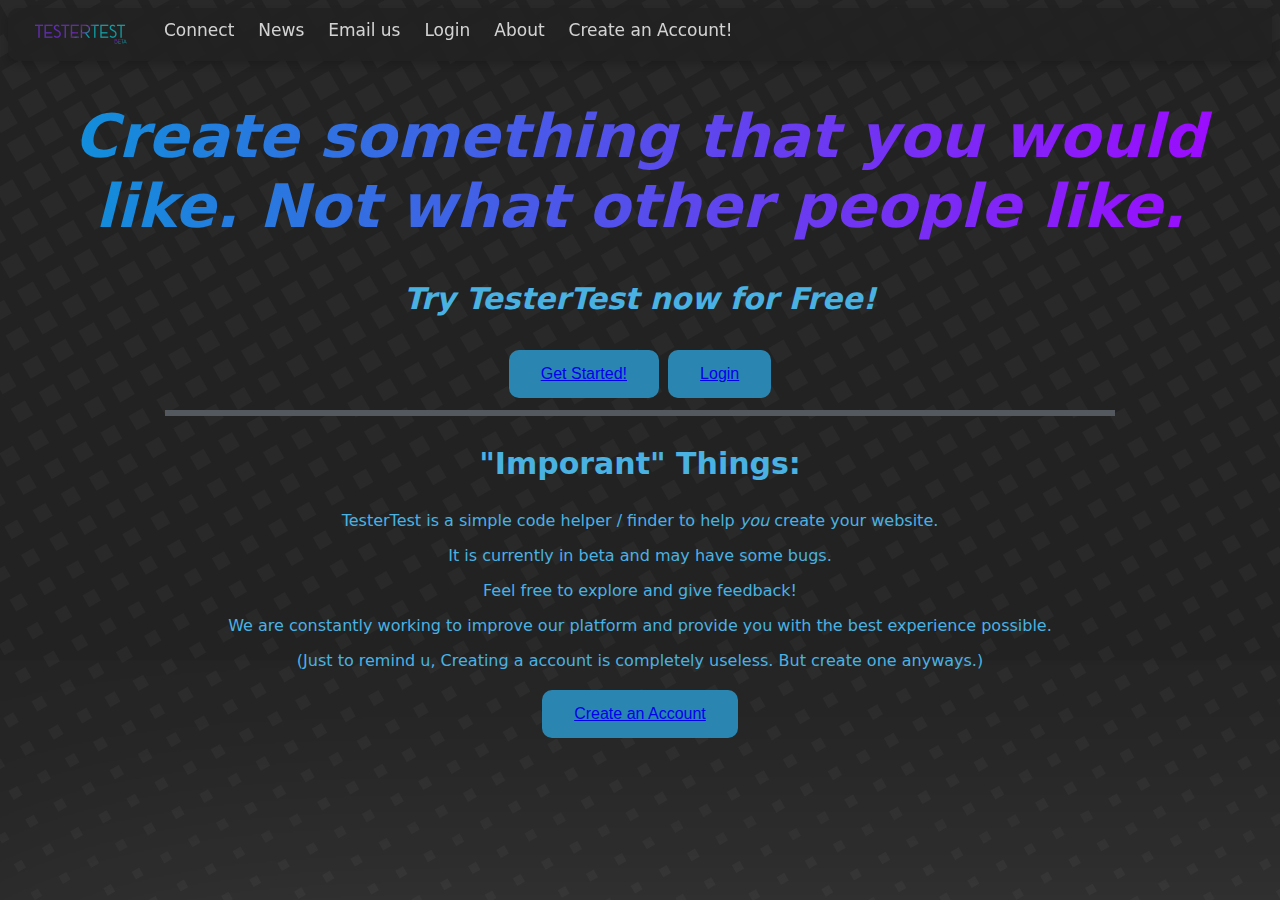
<file: TesterTest/TesterTest/index.html>
<!DOCTYPE html>
<html lang="en">
<head>
    <link rel="stylesheet" href="styles.css">   
    <meta charset="UTF-8">
    <meta name="viewport" content="width=device-width, initial-scale=1.0">
    <title>TesterTest | Home</title>
    <link rel="icon" type="image/x-icon" href="Copy of Tester-Photoroom.png">
   
</head>
<body>
    <div class="navbar">
        <a href="index.html"><img src="TesterTest Logo 2.png" alt="TesterTest Logo" class="logo" width="" height="25"></a>
        <a href="contact.html"><i class="fa fa-fw fa-search"></i> Connect</a> 
        <a href="news.html"><i class="fa fa-fw fa-search"></i> News</a> 
        <a href="mailto:thesharkstudioss@gmail.com"><i class="fa fa-fw fa-envelope"></i> Email us</a> 
        <a href="login.html"><i class="fa fa-fw fa-user"></i> Login</a>
        <a href="about.html"><i class="fa fa-fw fa-user"></i> About</a>
        <a href="signup.html" class="split">Create an Account!</a>
    </div>

    <div class="container">
    <center>
        <em>
    <h1 class="">Create something that <strong><em>you</em></strong> would like. Not what other people like.<h1>
<h3>Try TesterTest now for Free!</h3>
<button class="button1"><a href="signup.html">Get Started!</a></button>
<button class="button1"><a href="login.html">Login</a></button>
</em>
<hr>
<div class="flex-container">
<h3>"Imporant" Things:</h3>

<p class="right">TesterTest is a simple code helper / finder to help <em>you</em> create your website.</p>
<p class="center">It is currently in beta and may have some bugs.</p>
<p class="left">Feel free to explore and give feedback!</p>
<p class="left">We are constantly working to improve our platform and provide you with the best experience possible.</p>
<p>(Just to remind u, Creating a account is completely useless. But create one anyways.)</p>
<button class="button1"><a href="signup.html">Create an Account</a></button>

</center>
</div>
</body>
</html>
</file>
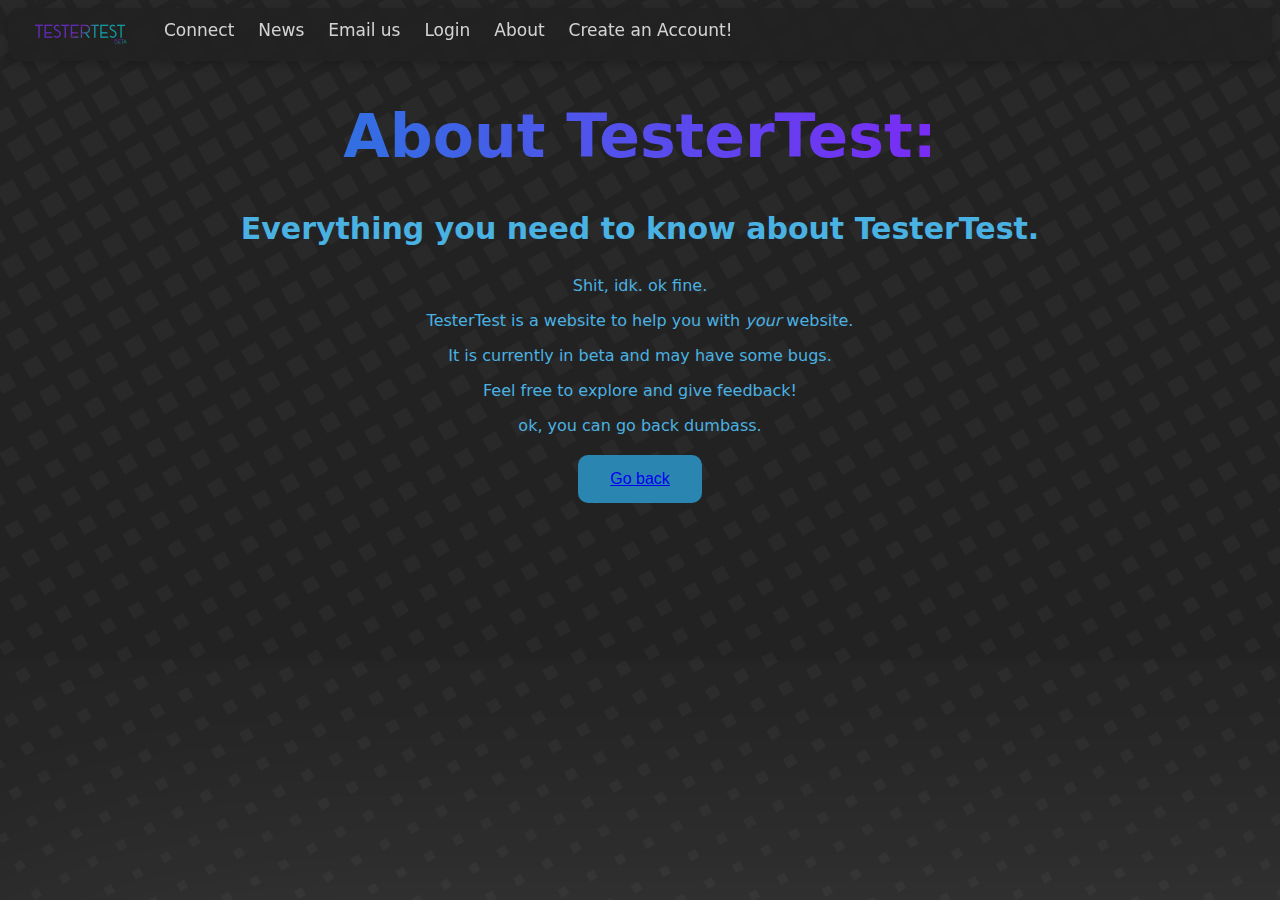
<file: TesterTest/TesterTest/about.html>
<!DOCTYPE html>
<html lang="en">
<head> <link rel="stylesheet" href="styles.css">  
    <meta charset="UTF-8">
    <meta name="viewport" content="width=device-width, initial-scale=1.0">
    <title>TesterTest | About</title>
    <link rel="icon" type="image/x-icon" href="Copy of Tester-Photoroom.png">
</head>
<body>
    <div class="navbar">
        <a href="index.html"><img src="TesterTest Logo 2.png" alt="TesterTest Logo" class="logo" width="" height="25"></a>
        <a href="contact.html"><i class="fa fa-fw fa-search"></i> Connect</a> 
        <a href="news.html"><i class="fa fa-fw fa-search"></i> News</a> 
        <a href="mailto:thesharkstudioss@gmail.com"><i class="fa fa-fw fa-envelope"></i> Email us</a> 
        <a href="login.html"><i class="fa fa-fw fa-user"></i> Login</a>
        <a href="about.html"><i class="fa fa-fw fa-user"></i> About</a>
        <a href="signup.html" class="split">Create an Account!</a>
    </div>

    <center>
        <h1>About TesterTest:</h1>
        <h3>Everything you need to know about TesterTest.</h3>
        <p>Shit, idk. ok fine.</p>
        <p>TesterTest is a website to help you with <em>your</em> website.</p>
        <p>It is currently in beta and may have some bugs.</p>
        <p>Feel free to explore and give feedback!</p>
        <p>ok, you can go back dumbass. </p>
        <p></p>
        <button class="button1"><a href="index.html">Go back</a></button>

    
</body>
</html>
</file>
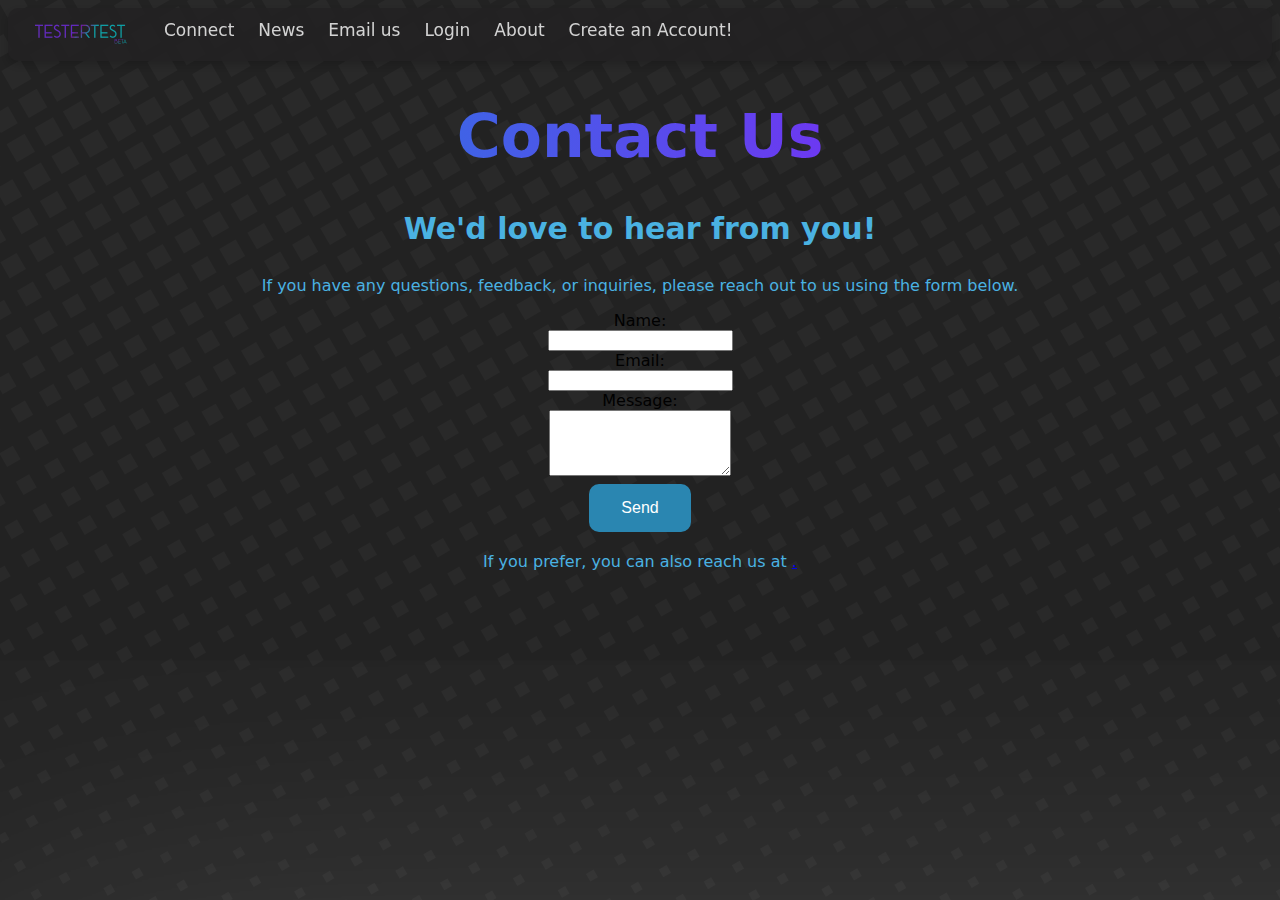
<file: TesterTest/TesterTest/contact.html>
<!DOCTYPE html>
<html lang="en">
<head>
    <link rel="stylesheet" href="styles.css">
    <meta charset="UTF-8">
    <meta name="viewport" content="width=device-width, initial-scale=1.0">
    <title>TesterTest | Contacts</title>
    <link rel="icon" type="image/x-icon" href="Copy of Tester-Photoroom.png">
</head>
<body>
    <div class="navbar">
        <a href="index.html"><img src="TesterTest Logo 2.png" alt="TesterTest Logo" class="logo" width="" height="25"></a>
        <a href="contact.html"><i class="fa fa-fw fa-search"></i> Connect</a> 
        <a href="news.html"><i class="fa fa-fw fa-search"></i> News</a> 
        <a href="mailto:thesharkstudioss@gmail.com"><i class="fa fa-fw fa-envelope"></i> Email us</a> 
        <a href="login.html"><i class="fa fa-fw fa-user"></i> Login</a>
        <a href="about.html"><i class="fa fa-fw fa-user"></i> About</a>
        <a href="signup.html" class="split">Create an Account!</a>
    </div>
    <center>
<h1>Contact Us</h1>
<h3>We'd love to hear from you!</h3>
<p>If you have any questions, feedback, or inquiries, please reach out to us using the form below.</p>
<form action="mailto:thesharkstudioss.gmail.com" method="post" enctype="text/plain">
    <label for="name">Name:</label><br>
    <input type="text" id="name" name="name" required><br>
    <label for="email">Email:</label><br>
    <input type="email" id="email" name="email" required><br>
    <label for="message">Message:</label><br>
    <textarea id="message" name="message" rows="4" required></textarea><br>
    <button type="submit">Send</button>
</form>
<p>If you prefer, you can also reach us at <a href="mailto:thesharkstudioss@gmail.com">.</a></p>
</center>
</body>
</html>
</file>
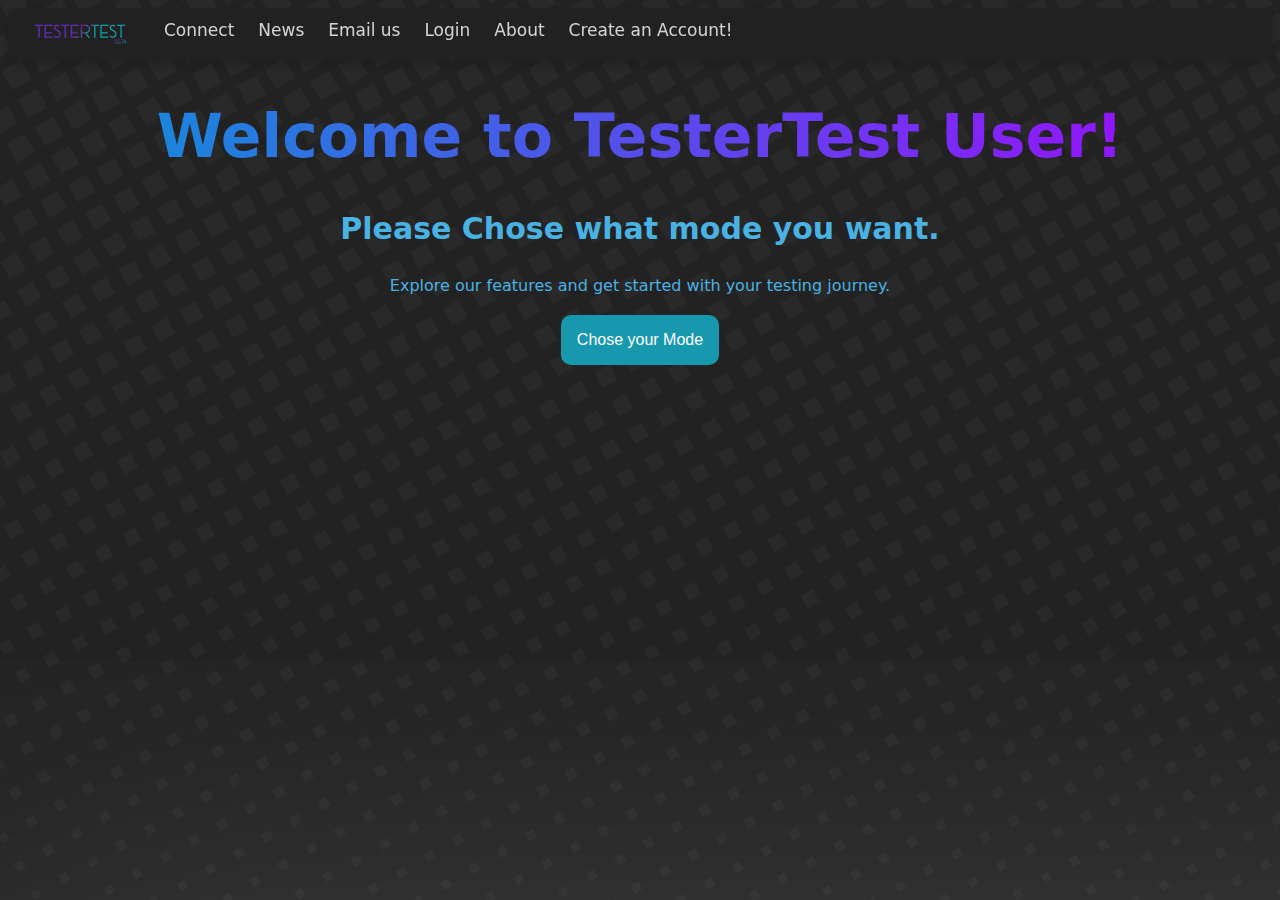
<file: TesterTest/TesterTest/home.html>
<!DOCTYPE html>
<html lang="en">
<head>
    <link rel="stylesheet" href="styles.css">
    <meta charset="UTF-8">
    <meta name="viewport" content="width=device-width, initial-scale=1.0">
    <title>TesterTest | Home Page</title>
    <link rel="icon" type="image/x-icon" href="Copy of Tester-Photoroom.png">
</head>
<body>
    <div class="navbar">
        <a href="index.html"><img src="TesterTest Logo 2.png" alt="TesterTest Logo" class="logo" width="" height="25"></a>
        <a href="contact.html"><i class="fa fa-fw fa-search"></i> Connect</a> 
        <a href="news.html"><i class="fa fa-fw fa-search"></i> News</a> 
        <a href="mailto:thesharkstudioss@gmail.com"><i class="fa fa-fw fa-envelope"></i> Email us</a> 
        <a href="login.html"><i class="fa fa-fw fa-user"></i> Login</a>
        <a href="about.html"><i class="fa fa-fw fa-user"></i> About</a>
        <a href="signup.html" class="split">Create an Account!</a>
    </div>
    <center>
        <h1>Welcome to TesterTest User!</h1>
        <h3>Please Chose what mode you want.</h3>
        <p>Explore our features and get started with your testing journey.</p>
        <style>
            .dropbtn {
              background-color: #1898af;
              color: white;
              padding: 16px;
              font-size: 16px;
              border: none;
            }
            
            .dropdown {
              position: relative;
              display: inline-block;
            }
            
            .dropdown-content {
              display: none;
              position: absolute;
              background-color: #f1f1f1;
              min-width: 160px;
              box-shadow: 0px 8px 16px 0px rgba(0,0,0,0.2);
              z-index: 1;
            }
            
            .dropdown-content a {
              color: black;
              padding: 12px 16px;
              text-decoration: none;
              display: block;
            }
            
            .dropdown-content a:hover {background-color: #ddd;}
            
            .dropdown:hover .dropdown-content {display: block;}
            
            .dropdown:hover .dropbtn {background-color: #1e4286;}
            </style>

<div class="dropdown">
    <button class="dropbtn">Chose your Mode</button>
    <div class="dropdown-content">
      <a href="/chose_mode/home_html.html">HTML</a>
      <a href="/chose_mode/home_css.html">CSS</a>
      <a href="/chose_mode/suggestions.html">Other Suggestions</a>
    </div>
  </div>
</body>
</html>
</file>
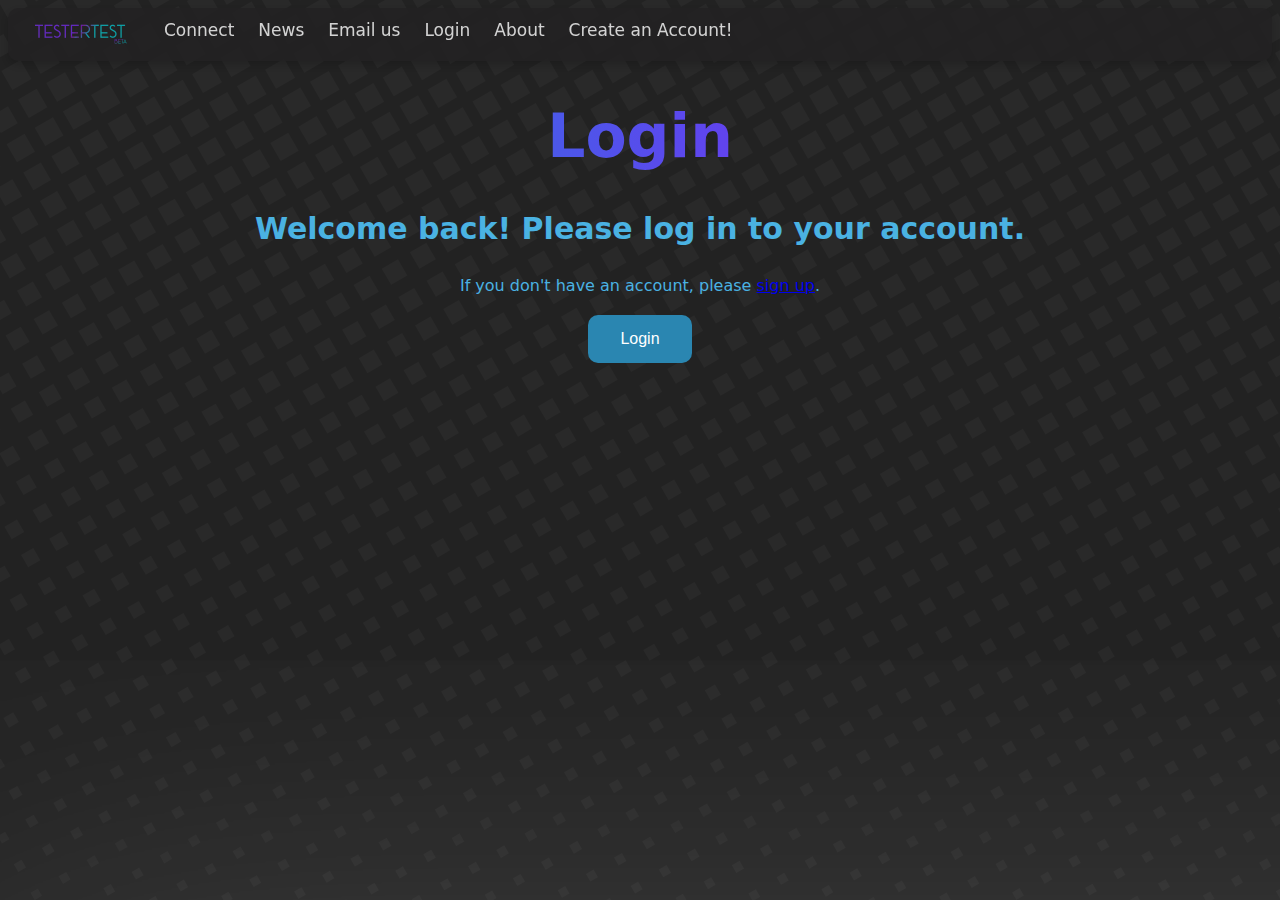
<file: TesterTest/TesterTest/login.html>
<!DOCTYPE html>
<html lang="en">
<head>
    <link rel="stylesheet" href="styles.css">
    <meta charset="UTF-8">
    <meta name="viewport" content="width=device-width, initial-scale=1.0">
    <title>TesterTest | Login</title>
    <link rel="icon" type="image/x-icon" href="Copy of Tester-Photoroom.png">
</head>
<body>
    <div class="navbar">
        <a href="index.html"><img src="TesterTest Logo 2.png" alt="TesterTest Logo" class="logo" width="" height="25"></a>
        <a href="contact.html"><i class="fa fa-fw fa-search"></i> Connect</a> 
        <a href="news.html"><i class="fa fa-fw fa-search"></i> News</a> 
        <a href="mailto:thesharkstudioss@gmail.com"><i class="fa fa-fw fa-envelope"></i> Email us</a> 
        <a href="login.html"><i class="fa fa-fw fa-user"></i> Login</a>
        <a href="about.html"><i class="fa fa-fw fa-user"></i> About</a>
        <a href="signup.html" class="split">Create an Account!</a>
    </div>
    <center>
        <h1>Login</h1>
        <h3>Welcome back! Please log in to your account.</h3>
        <p>If you don't have an account, please <a href="signup.html">sign up</a>.</p>
    <style>
        input[type=text], input[type=password] {
  width: 100%;
  padding: 12px 20px;
  margin: 8px 0;
  display: inline-block;
  border: 1px solid #ccc;
  box-sizing: border-box;
}

/* Set a style for all buttons */
button {
  background-color: #04AA6D;
  color: white;
  padding: 14px 20px;
  margin: 8px 0;
  border: none;
  cursor: pointer;
  width: 100%;
}

button:hover {
  opacity: 0.8;
}

/* Extra styles for the cancel button */
.cancelbtn {
  width: auto;
  padding: 10px 18px;
  background-color: #f44336;
}

/* Center the image and position the close button */
.imgcontainer {
  text-align: center;
  margin: 24px 0 12px 0;
  position: relative;
}

img.avatar {
  width: 40%;
  border-radius: 50%;
}

.container {
  padding: 16px;
}

span.psw {
  float: right;
  padding-top: 16px;
}

/* The Modal (background) */
.modal {
  display: none; /* Hidden by default */
  position: fixed; /* Stay in place */
  z-index: 1; /* Sit on top */
  left: 0;
  top: 0;
  width: 100%; /* Full width */
  height: 100%; /* Full height */
  overflow: auto; /* Enable scroll if needed */
  background-color: rgb(0,0,0); /* Fallback color */
  background-color: rgba(0,0,0,0.4); /* Black w/ opacity */
  padding-top: 60px;
}

/* Modal Content/Box */
.modal-content {
  background-color: #fefefe;
  margin: 5% auto 15% auto; /* 5% from the top, 15% from the bottom and centered */
  border: 1px solid #888;
  width: 80%; /* Could be more or less, depending on screen size */
}

/* The Close Button (x) */
.close {
  position: absolute;
  right: 25px;
  top: 0;
  color: #000;
  font-size: 35px;
  font-weight: bold;
}

.close:hover,
.close:focus {
  color: red;
  cursor: pointer;
}

/* Add Zoom Animation */
.animate {
  -webkit-animation: animatezoom 0.6s;
  animation: animatezoom 0.6s
}

@-webkit-keyframes animatezoom {
  from {-webkit-transform: scale(0)} 
  to {-webkit-transform: scale(1)}
}
  
@keyframes animatezoom {
  from {transform: scale(0)} 
  to {transform: scale(1)}
}

/* Change styles for span and cancel button on extra small screens */
@media screen and (max-width: 300px) {
  span.psw {
     display: block;
     float: none;
  }
  .cancelbtn {
     width: 100%;
  }
}
</style>
<button onclick="document.getElementById('id01').style.display='block'" style="width:auto;">Login</button>

<div id="id01" class="modal">
  
  <form class="modal-content animate" action="/home.html" method="post">
    <div class="imgcontainer">
      <span onclick="document.getElementById('id01').style.display='none'" class="close" title="Close Modal">&times;</span>
        <img src="TesterTest Logo 2.png" alt="Avatar" class="avatar">
    </div>

    <div class="container">
      <label for="uname"><b>Username</b></label>
      <input type="text" placeholder="Enter Username" name="uname" required>

      <label for="psw"><b>Password</b></label>
      <input type="password" placeholder="Enter Password" name="psw" required>
        
      <button type="submit">Login</button>
      <label>
        <input type="checkbox" checked="checked" name="remember"> Remember me
      </label>
    </div>

    <div class="container" style="background-color:#f1f1f1">
      <button type="button" onclick="document.getElementById('id01').style.display='none'" class="cancelbtn">Cancel</button>
      <span class="psw">Forgot <a href="#">password?</a></span>
    </div>
  </form>
</div>

<script>
// Get the modal
var modal = document.getElementById('id01');

// When the user clicks anywhere outside of the modal, close it
window.onclick = function(event) {
    if (event.target == modal) {
        modal.style.display = "none";
    }
}
</script>

</body>
</html>
</file>
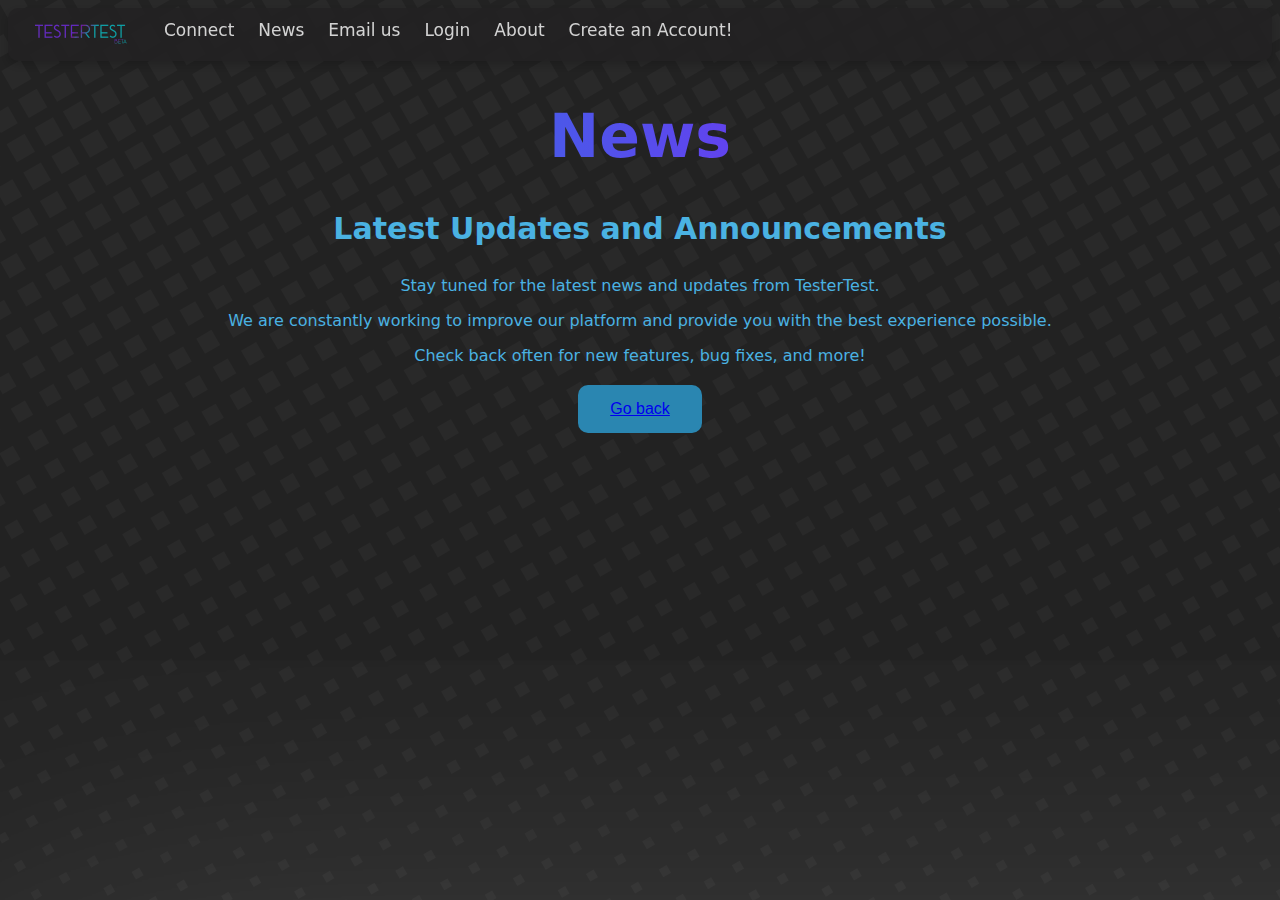
<file: TesterTest/TesterTest/news.html>
<!DOCTYPE html>
<html lang="en">
<head>
    <link rel="stylesheet" href="styles.css">
    <link rel="icon" type="image/x-icon" href="Copy of Tester-Photoroom.png">
    <meta charset="UTF-8">
    <meta name="viewport" content="width=device-width, initial-scale=1.0">
    <title>TesterTest | News</title>
</head>
<body>
    <div class="navbar">
        <a href="index.html"><img src="TesterTest Logo 2.png" alt="TesterTest Logo" class="logo" width="" height="25"></a>
        <a href="contact.html"><i class="fa fa-fw fa-search"></i> Connect</a> 
        <a href="news.html"><i class="fa fa-fw fa-search"></i> News</a> 
        <a href="mailto:thesharkstudioss@gmail.com"><i class="fa fa-fw fa-envelope"></i> Email us</a> 
        <a href="login.html"><i class="fa fa-fw fa-user"></i> Login</a>
        <a href="about.html"><i class="fa fa-fw fa-user"></i> About</a>
        <a href="signup.html" class="split">Create an Account!</a>
    </div>
    <center>
        <h1>News</h1>
        <h3>Latest Updates and Announcements</h3>
        <p>Stay tuned for the latest news and updates from TesterTest.</p>
        <p>We are constantly working to improve our platform and provide you with the best experience possible.</p>
        <p>Check back often for new features, bug fixes, and more!</p>
        <button class="button1"><a href="index.html">Go back</a></button>
</body>
</html>
</file>
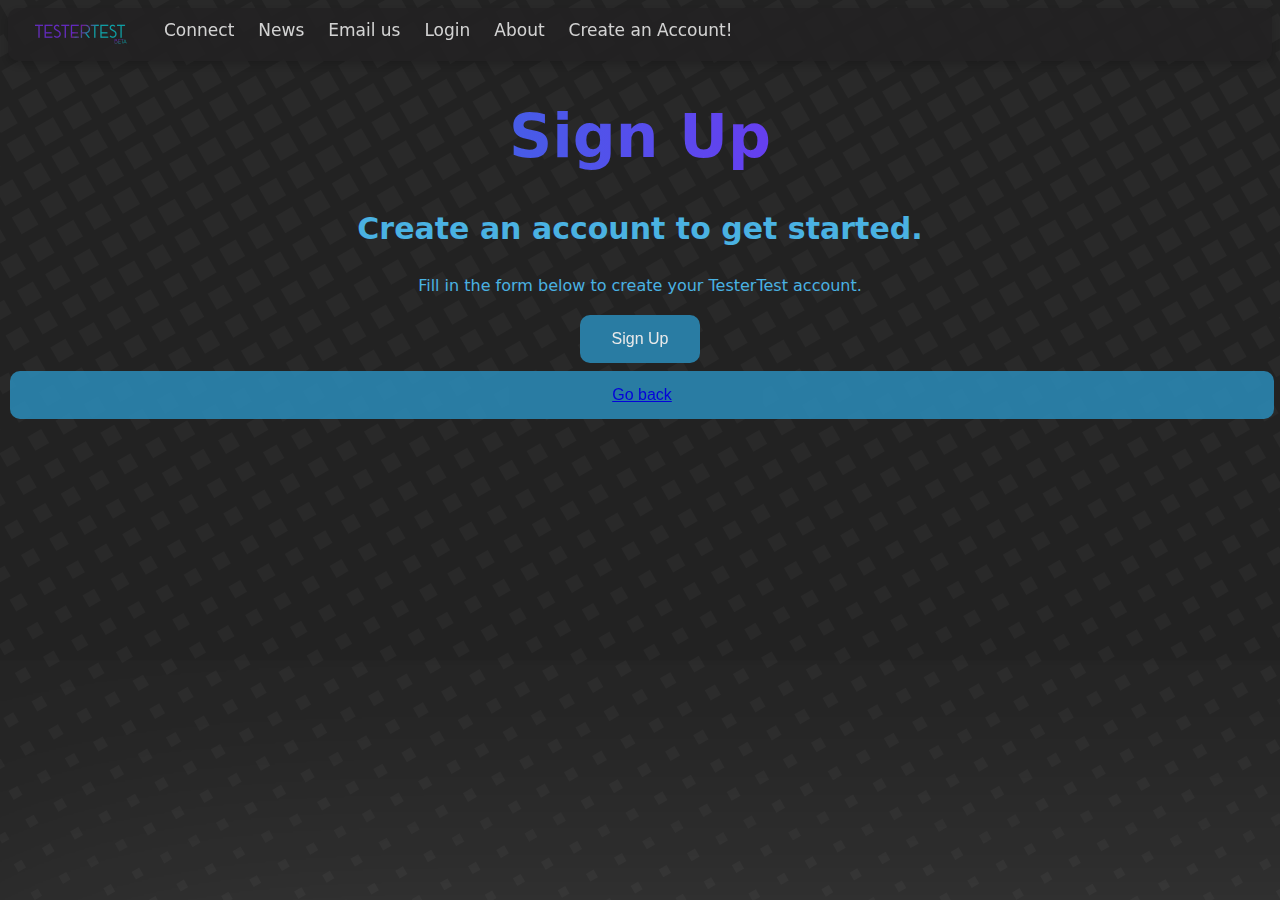
<file: TesterTest/TesterTest/signup.html>
<!DOCTYPE html>
<html lang="en">
<head>
    <link rel="stylesheet" href="styles.css">
    <link rel="icon" type="image/x-icon" href="Copy of Tester-Photoroom.png">
    <meta charset="UTF-8">
    <meta name="viewport" content="width=device-width, initial-scale=1.0">
    <title>TesterTest | Sign up</title>
</head>
<body>
    <div class="navbar">
        <a href="index.html"><img src="TesterTest Logo 2.png" alt="TesterTest Logo" class="logo" width="" height="25"></a>
        <a href="contact.html"><i class="fa fa-fw fa-search"></i> Connect</a> 
        <a href="news.html"><i class="fa fa-fw fa-search"></i> News</a> 
        <a href="mailto:thesharkstudioss@gmail.com"><i class="fa fa-fw fa-envelope"></i> Email us</a> 
        <a href="login.html"><i class="fa fa-fw fa-user"></i> Login</a>
        <a href="about.html"><i class="fa fa-fw fa-user"></i> About</a>
        <a href="signup.html" class="split">Create an Account!</a>
    </div>
    <center>
        <h1>Sign Up</h1>
        <h3>Create an account to get started.</h3>
        <p>Fill in the form below to create your TesterTest account.</p>
    <style>
        /* Full-width input fields */
input[type=text], input[type=password] {
  width: 100%;
  padding: 15px;
  margin: 5px 0 22px 0;
  display: inline-block;
  border: none;
  background: #f1f1f1;
}

/* Add a background color when the inputs get focus */
input[type=text]:focus, input[type=password]:focus {
  background-color: #ddd;
  outline: none;
}

/* Set a style for all buttons */
button {
  background-color: #04AA6D;
  color: white;
  padding: 14px 20px;
  margin: 8px 0;
  border: none;
  cursor: pointer;
  width: 100%;
  opacity: 0.9;
}

button:hover {
  opacity:1;
}

/* Extra styles for the cancel button */
.cancelbtn {
  padding: 14px 20px;
  background-color: #f44336;
}

/* Float cancel and signup buttons and add an equal width */
.cancelbtn, .signupbtn {
  float: left;
  width: 50%;
}

/* Add padding to container elements */
.container {
  padding: 16px;
}

/* The Modal (background) */
.modal {
  display: none; /* Hidden by default */
  position: fixed; /* Stay in place */
  z-index: 1; /* Sit on top */
  left: 0;
  top: 0;
  width: 100%; /* Full width */
  height: 100%; /* Full height */
  overflow: auto; /* Enable scroll if needed */
  background-color: #474e5d;
  padding-top: 50px;
}

/* Modal Content/Box */
.modal-content {
  background-color: #fefefe;
  margin: 5% auto 15% auto; /* 5% from the top, 15% from the bottom and centered */
  border: 1px solid #888;
  width: 100%; /* Could be more or less, depending on screen size */
}

/* Style the horizontal ruler */
hr {
  border: 1px solid #f1f1f1;
  margin-bottom: 25px;
}
 
/* The Close Button (x) */
.close {
  position: absolute;
  right: 35px;
  top: 15px;
  font-size: 40px;
  font-weight: bold;
  color: #f1f1f1;
}

.close:hover,
.close:focus {
  color: #f44336;
  cursor: pointer;
}

/* Clear floats */
.clearfix::after {
  content: "";
  clear: both;
  display: table;
}

/* Change styles for cancel button and signup button on extra small screens */
@media screen and (max-width: 300px) {
  .cancelbtn, .signupbtn {
     width: 100%;
  }
}
</style>
<button onclick="document.getElementById('id01').style.display='block'" style="width:auto;">Sign Up</button>

<div id="id01" class="modal">
  <span onclick="document.getElementById('id01').style.display='none'" class="close" title="Close Modal">&times;</span>
  <form class="modal-content" action="/home.html" method="post">
    <div class="container">
      <h1>Sign Up</h1>
      <p>Please fill in this form to create an account.</p>
      <hr>
      <label for="email"><b>Email</b></label>
      <input type="text" placeholder="Enter Email" name="email" required>

      <label for="psw"><b>Password</b></label>
      <input type="password" placeholder="Enter Password" name="psw" required>

      <label for="psw-repeat"><b>Repeat Password</b></label>
      <input type="password" placeholder="Repeat Password" name="psw-repeat" required>
      
      <label>
        <input type="checkbox" checked="checked" name="remember" style="margin-bottom:15px"> Remember me
      </label>

      <p>By creating an account you agree to our <a href="#" style="color:dodgerblue">Terms & Privacy</a>.</p>
<center>
      <div class="clearfix">
        <button type="button" onclick="document.getElementById('id01').style.display='none'" class="cancelbtn">Cancel</button>
        <button type="submit" class="signupbtn">Sign Up</button>
        </center>
      </div>
    </div>
  </form>
</div>

<script>
// Get the modal
var modal = document.getElementById('id01');

// When the user clicks anywhere outside of the modal, close it
window.onclick = function(event) {
  if (event.target == modal) {
    modal.style.display = "none";
  }
}
</script>
    
        <button class="button1"><a href="index.html">Go back</a></button>
</body>
</html>
</file>
<file: TesterTest/TesterTest/styles.css>
body {
    font-family: system-ui, -apple-system, BlinkMacSystemFont, 'Segoe UI', Roboto, Oxygen, Ubuntu, Cantarell, 'Open Sans', 'Helvetica Neue', sans-serif;
    background-image: url('TesterTest\ BG.png');

    h1 {
        color: #b25ce4;
        font-size: 60px;
        background: linear-gradient(to right, #0996d8, #a305ff);
        background-clip: text;
        color: transparent;
      }

      h3 {
        color: #4ab2e2;
        font-size: 30px;
      }

      p {
        color: #4ab2e2;
      }

      hr {
        border: 0;
        height: 6px;
width: 950px;
        background-color: #53595e;
      }

      button {
        background-color: #2a86b1; /* Blue background */
        border: none;
        color: white;
        padding: 15px 32px;
        text-align: center;
        text-decoration: none;
        display: inline-block;
        font-size: 16px;
        margin: 4px 2px;
        cursor: pointer;
        border-radius: 10px;

        &:hover {
            background-color: #3a49cf;
        }
      }



      .navbar {
        width: 100%;
        background-color: #222122;
        overflow: auto;
        border-radius: 10px;
        box-shadow: 0 4px 8px rgba(0, 0, 0, 0.2);
        position: sticky;
        opacity: 0.80;
      }
      
      .navbar a {
        float: left;
        padding: 12px;
        color: white;
        text-decoration: none;
        font-size: 17px;
      }
      
      .navbar a:hover {
        background-color: #240749;
      }
      
      .active {
        background-color: #04AA6D;
      }
      
      @media screen and (max-width: 500px) {
        .navbar a {
          float: none;
          display: block;
        }
      }
      .topnav .search-container button:hover {
        background: #ccc;
      }
      @media screen and (max-width: 600px) {
        .topnav .search-container {
          float: none;
        }
        .topnav .search-container {
          float: right;
        }
        
        .topnav input[type=text] {
          padding: 6px;
          margin-top: 8px;
          font-size: 17px;
          border: none;
        }
        
        .topnav .search-container button {
          float: right;
          padding: 6px 10px;
          margin-top: 8px;
          margin-right: 16px;
          background: #ddd;
          font-size: 17px;
          border: none;
          cursor: pointer;
        }
        .topnav a, .topnav input[type=text], .topnav .search-container button {
          float: none;
          display: block;
          text-align: left;
          width: 100%;
          margin: 0;
          padding: 14px;
        }

      .topnav input[type=text] {
        border: 1px solid #ccc;  
      }

      .box {
        width: 320px;
        height: 50px;
        padding: 10px;
        border: 5px solid gray;
        margin: 0;
        border-radius: 10px;
        background-color: rgb(32, 32, 32); /* Red background with 50% opacity */
      }

      .header {
        padding: 60px;
        background: #1abc9c;

     .flex-container {
          display: flex;
          background-color: DodgerBlue;
        }

      .right {
        text-align: right;
      }
      
      .left {
        text-align: left;
      }

      .center {
        text-align: center;
      }

      .topnav a.split {
        float: right;
        background-color: #04AA6D;
        color: white;
      }
</file>
